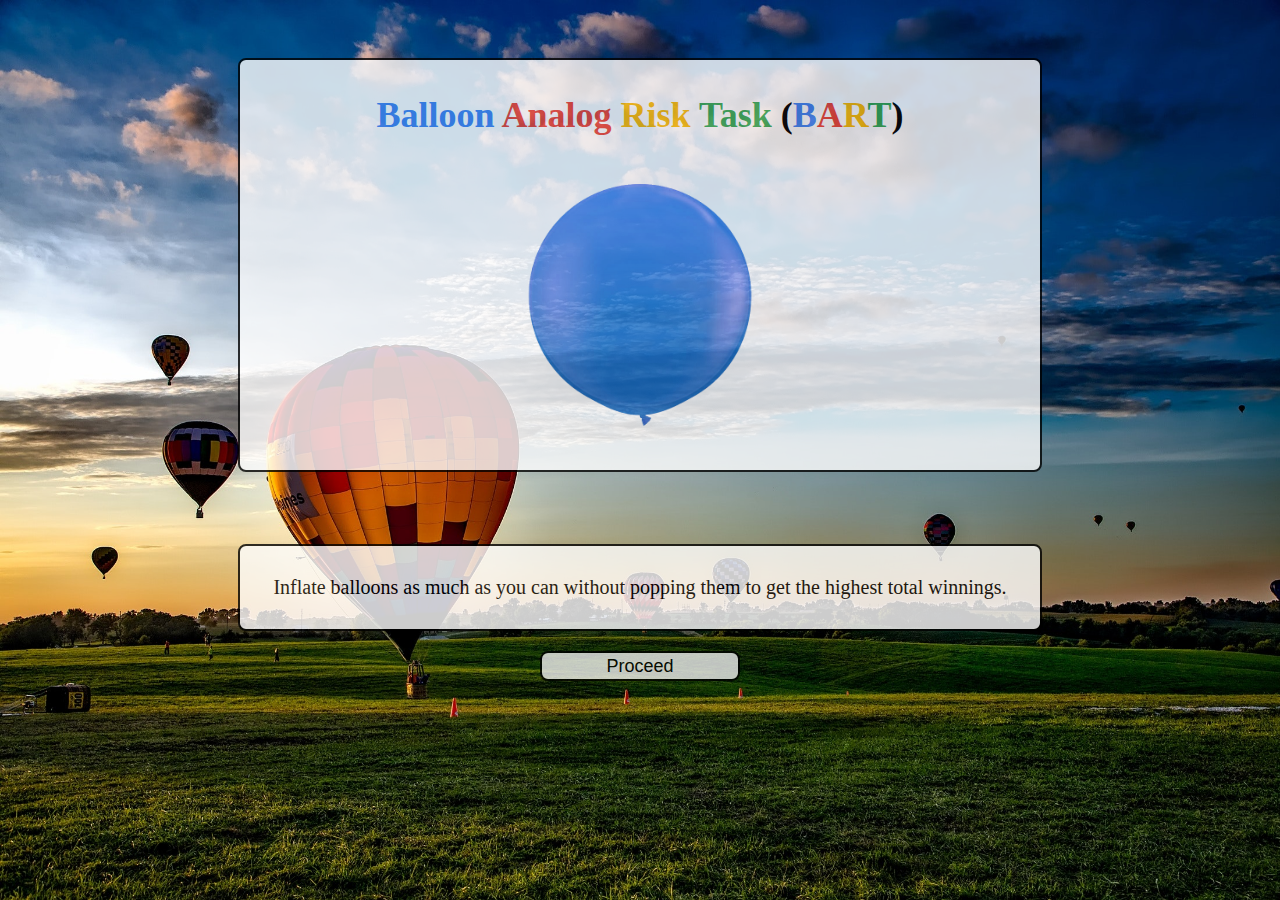
<file: index.html>
<!DOCTYPE html>
<html lang="en">

<head>
    <meta charset="UTF-8">
    <meta http-equiv="X-UA-Compatible" content="IE=edge">
    <meta name="viewport" content="width=device-width, initial-scale=1.0">
    <title>BART</title>
</head>
<link rel="stylesheet" href="page1.css">

<body>
    <div style="background-color: white;">
        <h1 style="text-align:center;"><span style="color: #4285F4;">Balloon</span> <span style="color: #EA4335;" >Analog</span> <span style="color: #FBBC05;"> Risk</span> <span style="color:#34A853;">Task</span> (<span style="color: #4285F4;">B</span><span style="color: #EA4335;" >A</span><span style="color: #FBBC05;">R</span><span style="color:#34A853;">T</span>)</h1> <img src="balloon.png" style="height:300px;width:300px;"> </div>
    </br>
    </br>
    </br>
    </br>
    <div style="margin-top: 0px;background-color:white;">
        <p style="font-size:20px;">Inflate balloons as much as you can without popping them to get the highest total winnings.</p>
    </div>
    <form action="page2.html">
        <button style="height:30px;width:200px;">Proceed</button>
        </br>
        </br>
    </form>
</body>

</html>
</file>
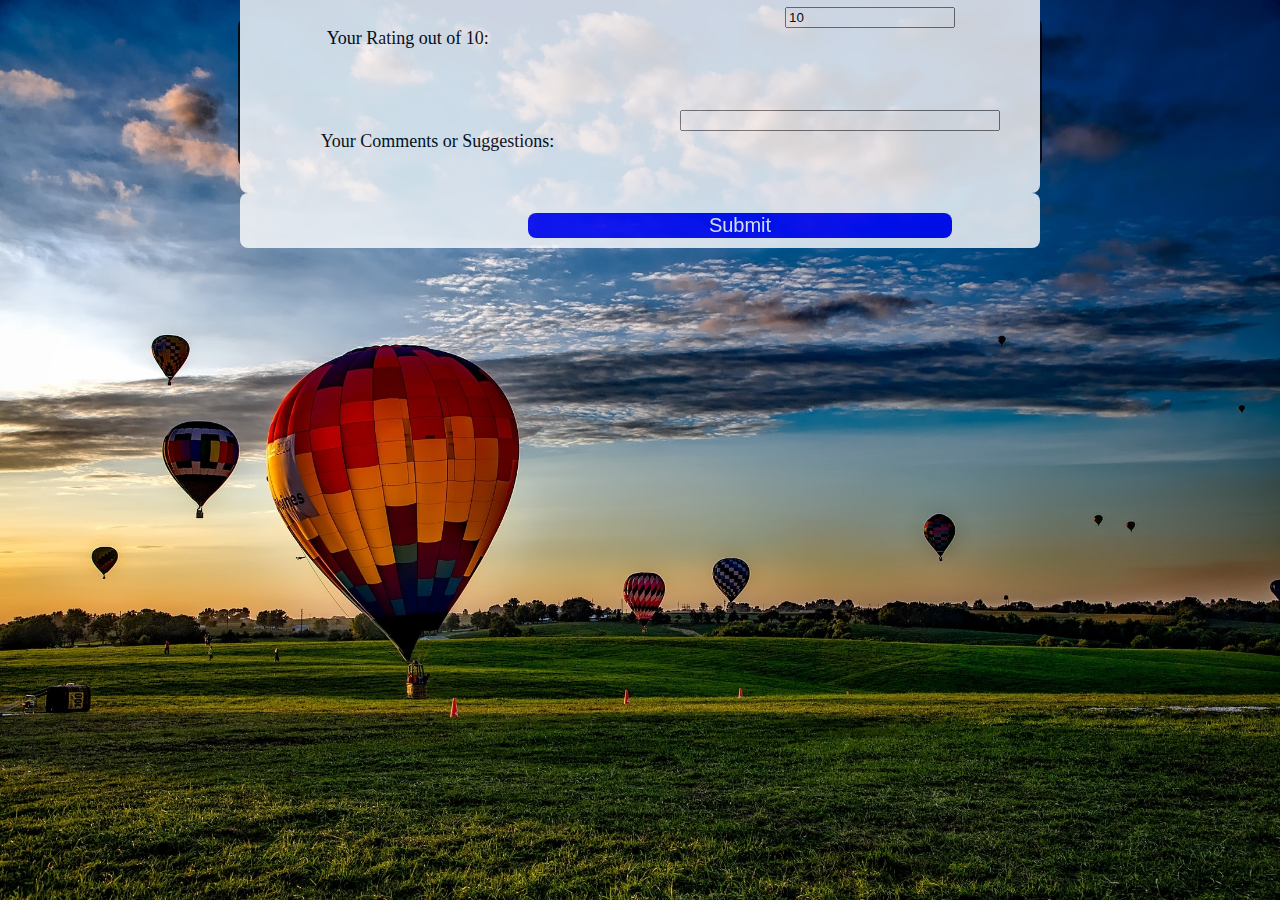
<file: feedback.html>
<html>
<title>Feebback</title>
<link rel="stylesheet" href="data.css">

<body>
    <div style="border:0px;" style="">
        <div class="lll">
            <h3>Please Give Feedback as it helps us to improve</h3>
            <form action="index.html" method="POST">
                <div style="border:0px;display:flex;flex-direction: row;">
                    <div style="border:0px;">
                        <label for="fname" class="mmm">Your Rating out of 10:&nbsp </label>
                    </div>
                    <div style="border:0px;margin-left: 120px;">
                        <input type="number" id="sss" name="name111" max="10" min="0" class="mmm" value="10" style="width:50%;">
                        <br>
                        <br> </div>
                </div>
                <div style="border:0px;display:flex;flex-direction: row;">
                    <div style="border:0px;">
                        <label for="fname" class="mmm">Your Comments or Suggestions:&nbsp </label>
                    </div>
                    <div style="border:0px; margin-left: 1">
                        <input type="text" id="sss" name="name111" class="mmm" value="" style="width:80%;">
                        <br>
                        <br> </div>
                </div>
                <div style="width:100%;color:blue;border:0px;">
                    <input type="submit" value="Submit" name="kkk" class="sub" id="ssss" style="width:53%;font-size: 20px;border:0px blue;background-color: blue;border-radius: 8px;color:white;">
                </div>
            </form>
        </div>
</body>

</html>
</file>
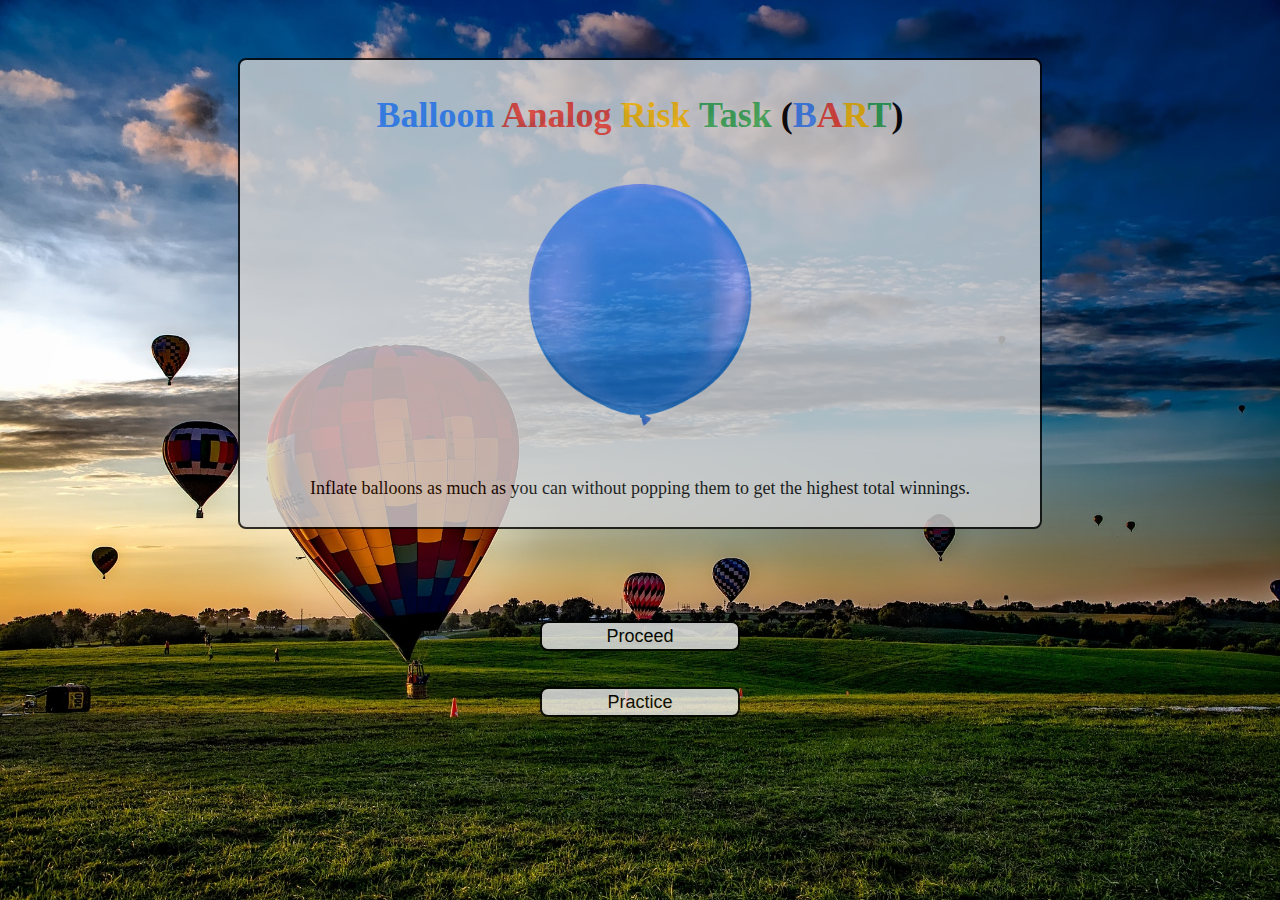
<file: page1.html>
<!DOCTYPE html>
<html lang="en">
<head>
  <meta charset="UTF-8">
  <meta http-equiv="X-UA-Compatible" content="IE=edge">
  <meta name="viewport" content="width=device-width, initial-scale=1.0">
  <title>BART</title>
</head>
<link rel="stylesheet" href="page1.css">

<body>

  <div >
    <h1 style="text-align:center;"><span style="color: #4285F4;">Balloon</span> <span style="color: #EA4335;" >Analog</span> <span style="color: #FBBC05;"> Risk</span> <span style="color:#34A853;">Task</span> (<span style="color: #4285F4;">B</span><span style="color: #EA4335;" >A</span><span style="color: #FBBC05;">R</span><span style="color:#34A853;">T</span>)</h1>
    <img src="balloon.png" style="height:300px;width:300px;">
    <p>Inflate balloons as much as you can without popping them to get the highest total winnings.</p>
  </div></br></br></br></br>
  <form action="page2.html">
    <button style="height:30px;width:200px;">Proceed</button></br></br>
    <button style="height:30px;width:200px;">Practice</button>
  </form>

</body>

</html>
</file>
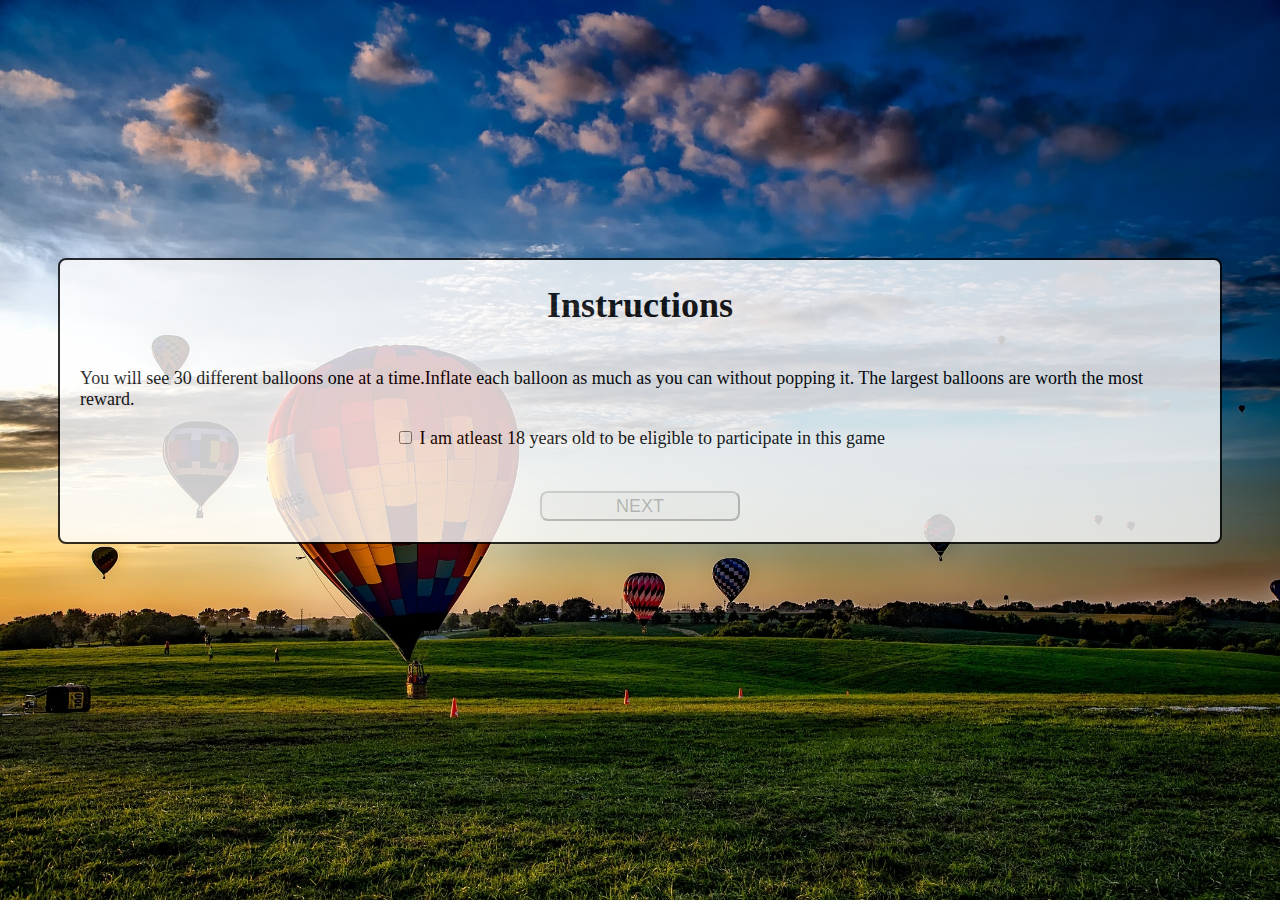
<file: page2.html>
<!DOCTYPE html>
<html lang="en">

<head>
    <meta charset="UTF-8">
    <meta http-equiv="X-UA-Compatible" content="IE=edge">
    <meta name="viewport" content="width=device-width, initial-scale=1.0">
    <title>BART</title>
</head>
<link rel="stylesheet" href="page2.css">
<script type=text/javascript>
window.onload = function(){
    alert('Please check checkbox to continue!!!');
}
    function validate() {
        if (document.getElementById('vehicle1').checked) {
            console.log("done");
            document.getElementById('btn').disabled = false;
        } else {
            alert("Please check checkbox to continue!!!");
            document.getElementById('btn').disabled = true;
        }
    }
</script>
<body>
    <div class="zz">
        <h1>Instructions</h1>
        <p>You will see 30 different balloons one at a time.Inflate each balloon as much as you can without popping it. The largest balloons are worth the most reward.</p> 
        <div>
        <input type="checkbox" id="vehicle1" name="vehicle1" value="Bike" onclick="validate()">
        <label for="vehicle1"> I am atleast 18 years old to be eligible to participate in this game</label>
        <br> </br>
        </br>

    </div>
        <div class="x">
            <div>
                <form action="page3.html">
                    <button style="height:30px;width:200px;" disabled id="btn">NEXT</button>
                    </br>
                </form>
            </div>
        </div>
    </div>
</body>

</html>
</file>
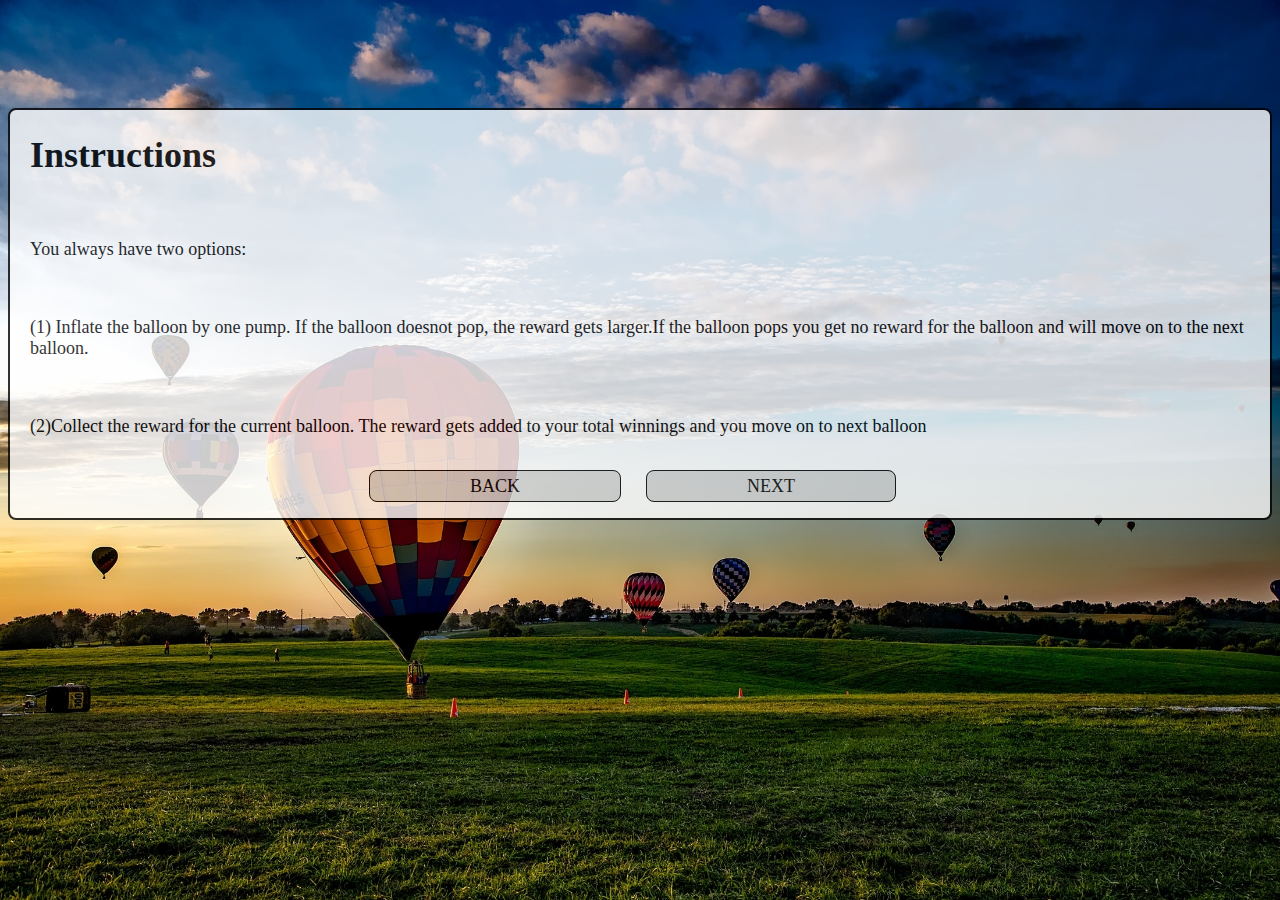
<file: page3.html>
<!DOCTYPE html>
<html lang="en">

<head>
    <meta charset="UTF-8">
    <meta http-equiv="X-UA-Compatible" content="IE=edge">
    <meta name="viewport" content="width=device-width, initial-scale=1.0">
    <title>BART</title>
</head>
<link rel="stylesheet" href="page3.css">

<body>
    <div class="bigger">
        <h1>Instructions</h1></br>
        <p>You always have two options:</p>
        </br>
        <p>(1) Inflate the balloon by one pump. If the balloon doesnot pop, the reward gets larger.If the balloon pops you get no reward for the balloon and will move on to the next balloon.</p>
        </br>
        <p>(2)Collect the reward for the current balloon. The reward gets added to your total winnings and you move on to next balloon</p>
        </br>
        <div class="smaller">
            <div> <a href="page2.html">BACK</a></div>
            <div><a href="page4.html">NEXT</a></br>
                </br>
            </div>
        </div>
    </div>
</body>

</html>
</file>
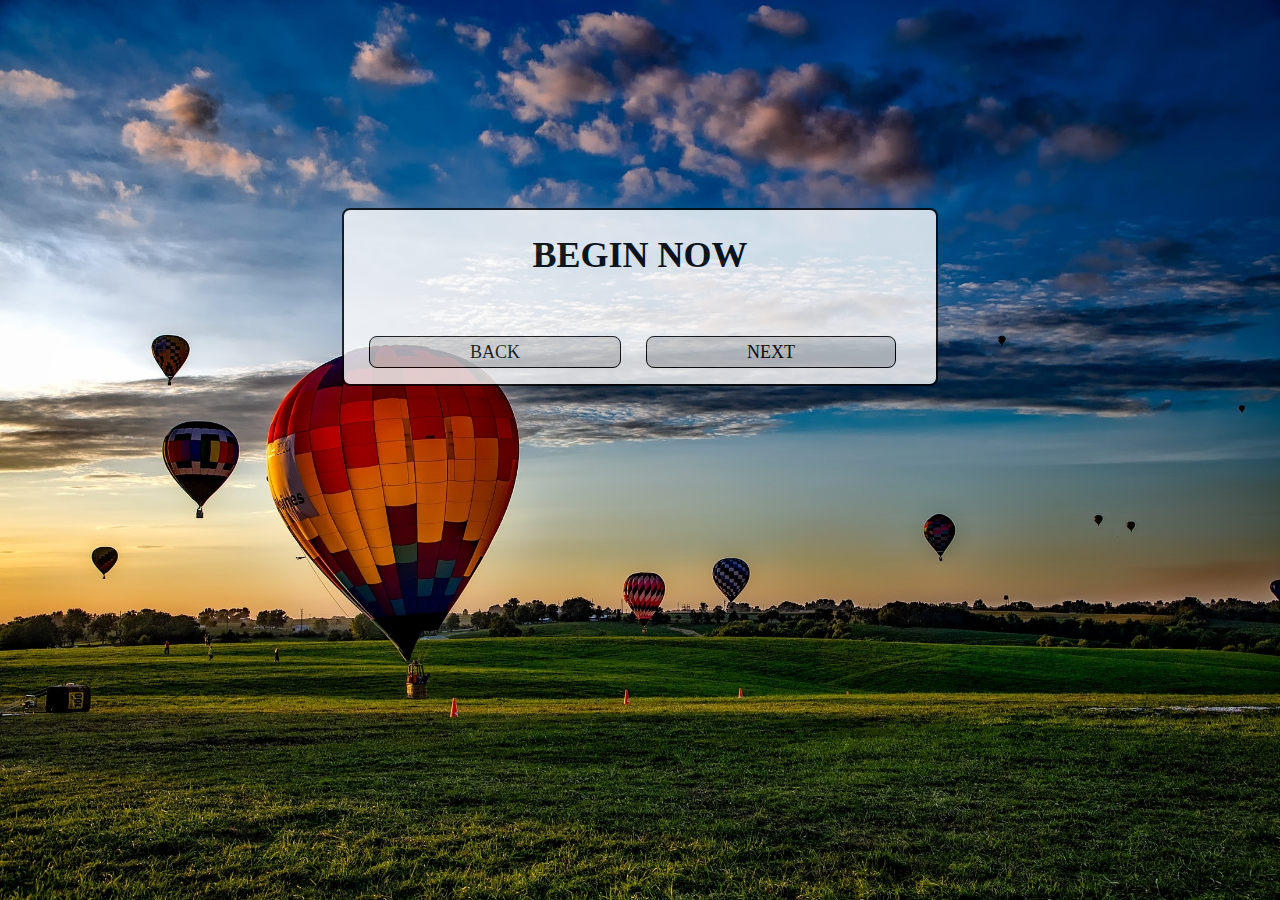
<file: page4.html>
<!DOCTYPE html>
<html lang="en">

<head>
    <meta charset="UTF-8">
    <meta http-equiv="X-UA-Compatible" content="IE=edge">
    <meta name="viewport" content="width=device-width, initial-scale=1.0">
    <title>BART</title>
</head>
<link rel="stylesheet" href="page4.css">

<body>
    <div class="bigger">
        <h1 style="text-align:center;">BEGIN NOW</h1></br>
        </br>
        <div class="smaller" style="text-align:center;">
            <div> <a href="page3.html">BACK</a></div>
            <div> <a href="page5.html">NEXT</a></br>
                </br>
            </div>
        </div>
    </div>
</body>

</html>
</file>
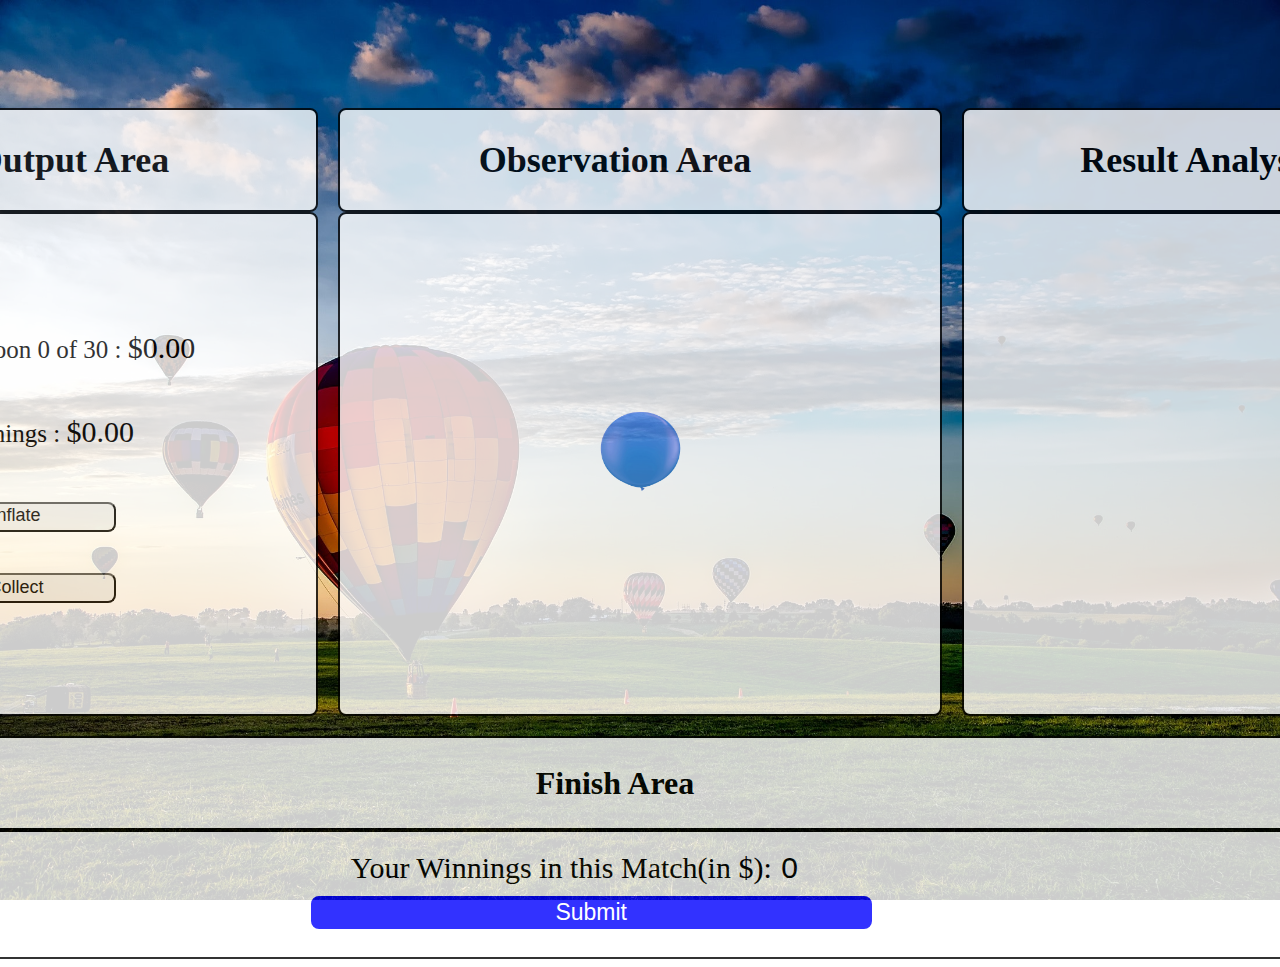
<file: page5.html>
<!DOCTYPE html>
<html lang="en">

<head>
    <meta charset="UTF-8">
    <meta http-equiv="X-UA-Compatible" content="IE=edge">
    <meta name="viewport" content="width=device-width, initial-scale=1.0">
    <title>BART</title>
</head>
<link rel="stylesheet" href="page5.css">
<script src="https://cdn.plot.ly/plotly-2.4.2.min.js"></script>
<script src="https://ajax.googleapis.com/ajax/libs/jquery/1.12.4/jquery.min.js"></script>
<script>
    var val1 = [];
    var val2 = [];
    var val3 = [];
    val1.push(0);
    val2.push(0);
    val3.push(0);
    var xx = 0;
    let n = Math.floor((Math.random() * 10) + 1);
    val3.push(n);
    var m = 0;
    var r = 1;
    var s = 0; // total rewards
    var balloon_number = 1;
    var s1 = 0;
    var p = document.getElementsByTagName("p");
    var button = document.getElementsByTagName("button")
    var f;

    function myFunction() {
        if (m > n) {
            document.getElementById("myImg").height = 98;
            document.getElementById("myImg").width = 107;
            n = Math.floor((Math.random() * 10) + 1);
            if (val3.length < 31) {
                val3.push(n);
            }

            m = 0;
            s1 = 0;
            if (val1.length < 31) {
                val1.push(balloon_number);
                val2.push(s1);
            }
            balloon_number += 1;
            if (balloon_number > 30) {
                document.getElementById("ssss").disabled = false;
                window.alert("Please click on submit button to continue");
            }
        }
        document.getElementById("demo").innerHTML = "";
        document.getElementById("myImg").height = document.getElementById("myImg").height + 25;
        document.getElementById("myImg").width = document.getElementById("myImg").width + 15;
        m = m + 1;
        s1 = s1 + 1;
        if (m <= n && (balloon_number <= 30)) {
            document.getElementById("reward").innerHTML = "Reward for balloon " + balloon_number + " of 30 : <span style=" + "font-size:30px;" + ">" + "$" + m + ".00" + "</span>";
        }
        else if (balloon_number <= 30) {
            m = 0;
            document.getElementById("reward").innerHTML = "Reward for balloon " + balloon_number + " of 30 : <span style=" + "font-size:30px;" + ">" + "$" + m + ".00" + "</span>";
            var element = document.createElement("h1");
            if (val3.length < 31) {
                val3.push(n);
            }
            if (val1.length < 31) {
                val1.push(balloon_number);
                val2.push(0);
            }
            balloon_number += 1;
            element.innerHTML = "Pop! Reward Lost";
            element.style.color = "red";
            document.getElementById("demo").appendChild(element);
            document.getElementById("myImg").height = 98;
            document.getElementById("myImg").width = 107;
            s1 = 0;

        }
    }

    function anotherfunction() {
        if (balloon_number + 1 <= 30) {
            document.getElementById("demo").innerHTML = "";
            var element = document.createElement("h1");
            element.style.color = "green";
            element.innerHTML = "Reward Collected";
            document.getElementById("demo").appendChild(element);
            s = s + s1;
            var temp1 = s1;
            if (val1.length < 31) {
                val1.push(balloon_number);
                val2.push(s1);
            }
            s1 = 0;
            document.getElementById("total").innerHTML = "Total winnings : <span style=" + "font-size:30px;>" + "$" + s + ".00</span>" + "</br></br>";
            document.getElementById("sss").readOnly = false;
            document.getElementById("sss").value = s;
            document.getElementById("sss").readOnly = true;
            n = Math.floor((Math.random() * 10) + 1);
            if (val3.length < 31) {
                val3.push(n);
            }
            m = 0;
            balloon_number += 1;
            document.getElementById("reward").innerHTML = "Reward for balloon " + balloon_number + " of 30 : <span style=" + "font-size:30px;" + ">" + "$" + m + ".00" + "</span>";
            document.getElementById("myImg").height = 98;
            document.getElementById("myImg").width = 107;
            f = s;
        }
        else {
            document.getElementById("demo").innerHTML = "";
            var element = document.createElement("h1");
            element.style.color = "green";
            element.innerHTML = "Reward Collected";
            document.getElementById("demo").appendChild(element);
            var ans = 0;

            s = s + s1;
            if (val1.length < 31) {
                val1.push(balloon_number);
                val2.push(s1);
            }
            for(var i = 1;i < val1.length;i++){
                ans += (val2[i]/val3[i]);
            }
            ans /= 30;
            console.log(val2,val3,ans);
            s1 = 0;
            document.getElementById("total").innerHTML = "Total winnings : <span style=" + "font-size:30px;>" + "$" + s + ".00</span>" + "</br></br>";
            document.getElementById("sss").readOnly = false;
            document.getElementById("sss").value = s;
            document.getElementById("sss").readOnly = true;
            n = Math.floor((Math.random() * 10) + 1);
            if (val3.length < 31) {
                val3.push(n);
            }
            m = 0;
            document.getElementById("myImg").height = 98;
            document.getElementById("myImg").width = 107;
            f = s;
            document.getElementById("ssss").disabled = false;
            document.getElementById("xxx").innerHTML = "<h3>Risk Factor : "+ans+"</h3>";
            console.log(val1.length, val2.length, val3.length);
            var trace1 = {
                x: val1
                , y: val2
                , mode: 'lines+markers'
                , name: 'User Values'
            };
            var trace2 = {
                x: val1
                , y: val3
                , mode: 'lines+markers'
                , name: 'System Generated Values'
            };
            var data = [trace1, trace2];
            var layout = {
                title: 'Plot of User input and System Generated Threshold values'
                , width: 600
                , height: 350
            , };
            TESTER = document.getElementById('p111');
            Plotly.newPlot(TESTER, data, layout);
            window.alert("Your game is over!!!. Please click on submit button to continue");
        }
    }
</script>

<body>
    <div>
        <div class="hhh">
            <div class="bigger">
                <div class="inn1">
                    <div class="temp" style="text-align:center;background-color: white;margin-bottom: 0px;padding-right:50px;margin-right:20px;border-radius: 8px;border:2px solid black;">
                        <h1 style="padding-top:5px;padding-bottom:5px;">Input and Output Area</h1> </div>
                    <div class="in1">
                        <p id="reward" style="font-size:25px">Reward for balloon 0 of 30 : <span style="font-size:30px;">$0.00</span></p>
                        <p id="total" style="font-size:25px">Total winnings : <span style="font-size:30px;">$0.00</span> </br>
                            </br>
                        </p>
                        <button style="height:30px;width:200px;padding-bottom: 10px;" onclick="myFunction()">Inflate</button>
                        </br>
                        <button style="height:30px;width:200px;" onclick="anotherfunction()">Collect</button>
                    </div>
                </div>
                <div class="inn2">
                    <div class="temp" style="text-align:center;background-color: white;margin-bottom: 0px,padding-bottom: 0px;padding-right:50px;border-radius: 8px;border:2px solid black;">
                        <h1 style="padding-top:5px;padding-bottom:5px;">Observation Area</h1> </div>
                    <div class="in2">
                        <div class="out"> <img id="myImg" src="balloon.png" width="107" height="98"> </div>
                        <div>
                            <p id="demo" style="justify-content: center;"></p>
                        </div>
                    </div>
                </div>
                <div class="in3" style="margin-left:20px;">
                    <div class="temp" style="text-align:center;background-color: white;margin-bottom: 0px,padding-bottom: 0px;padding-right:50px;border-radius: 8px;border:2px solid black;">
                        <h1 style="padding-top:5px;padding-bottom:5px;">Result Analysis Area</h1> </div>
                    <div class="in2" id="p111"> <h2 id = "xxx"> </h2></div>

                </div>
            </div>
        </div>
        <div class="hh" style="text-align:center;background-color: white;padding-top: 100px,padding-bottom: 0px;padding-right:50px;border-radius: 8px;border:2px solid black;margin-top:20px;">
            <h1 style="padding-top:5px;padding-bottom:5px;">Finish Area</h1> </div>
        <div>
            <div class="lll">
                <form action="data.php" method="POST">
                    <div class="zz">
                        <label for="fname" class="mmm">Your Winnings in this Match(in $):&nbsp </label>
                        <input type="text" id="sss" name="name111" class="mmm" value="0">
                        <br>
                        <br> </div>
                    <div style="width:100%;color:blue;">
                        <input type="submit" value="Submit" name="kkk" class="sub" disabled id="ssss">
                    </div>
                </form>
            </div>
        </div>
    </div>
</body>

</html>
</file>
<file: page1.css>
body {
    display: flex;
    flex-wrap: wrap;
    justify-content: center;
    flex-direction: column;
    align-items: center;
    background-image: url("t5.jpg");
    background-size: 100% 100%;
    background-repeat: no-repeat;
    background-attachment: fixed;
    opacity: 0.8;
    vertical-align: middle;
}

div {
    display: flex;
    flex-direction: column;
    justify-content: center;
    align-items: center;
    padding: 10px 0px 10px 0px;
    background-color: lightgrey;
    text-align: center;
    font-size: large;
    margin-top: 50px;
    width: 800px;
    border-radius: 8px;
    border: 2px solid black;
}

button {
    display: flex;
    justify-content: center;
    align-items: center;
    flex-direction: column;
    margin: 20px 0px -20px 0px;
    border: 2px solid black;
    border-radius: 8px;
    font-size: large;
}

button:hover {
    background-color: blue;
    color: white
}
</file>
<file: data.css>
body {
    display: flex;
    flex-wrap: wrap;
    justify-content: center;
    flex-direction: column;
    align-items: center;
    background-image: url("t5.jpg");
    background-size: 100% 100%;
    background-repeat: no-repeat;
    background-attachment: fixed;
    background-color: white;
    opacity: 0.8;
    vertical-align: middle;
}

div {
    display: flex;
    flex-direction: column;
    justify-content: center;
    align-items: center;
    padding: 10px 0px 10px 0px;
    background-color: white;
    text-align: center;
    font-size: large;
    width: 800px;
    border-radius: 8px;
    border: 2px solid black;
}

.sub {
    background-color: blue;
    color: white;
    width: 53%;
    border: 2px solid blue;
    border-radius: 8px;
    font-size: 23px;
    margin-top: 10px;
    margin-left: 200px;
}

.lll {
    display: flex;
    justify-content: center;
    align-items: center;
    background-color: white;
    flex-direction: column;
    height: 125px;
    border-color: black;
    background-color: white;
    border: 2px solid black;
    border-radius: 8px;
}
</file>
<file: page2.css>
body {
    display: flex;
    flex-direction: column;
    justify-content: center;
    align-items: center;
    background-color: grey;
    background-image: url("t5.jpg");
    background-size: 100% 100%;
    background-repeat: no-repeat;
    background-attachment: fixed;
    opacity: 0.8;
}

.zz {
    display: flex;
    flex-direction: column;
    justify-content: center;
    align-items: center;
    background-color: white;
    border: 2px solid black;
    margin: 250px 50px;
    padding-left: 20px;
    padding-right: 20px;
    font-size: large;
    border-radius: 8px;
    color: black;
}

.x {
    display: flex;
    flex-direction: column;
    justify-content: center;
    align-items: center;
}

button {
    display: flex;
    flex-direction: column;
    justify-content: center;
    align-items: center;
    border-radius: 8px;
    font-size: large;
}

button:hover {
    background-color: blue;
    color: white;
}
</file>
<file: page3.css>
body {
    background-color: grey;
    display: flex;
    justify-content: center;
    background-image: url("t5.jpg");
    background-size: 100% 100%;
    background-repeat: no-repeat;
    background-attachment: fixed;
    opacity: 0.8;
}

.bigger {
    background-color: white;
    border: 2px solid black;
    margin-top: 100px;
    padding-left: 20px;
    padding-right: 20px;
    font-size: large;
    border-radius: 8px;
    color: black;
}

div.smaller {
    display: flex;
    justify-content: center;
    align-content: center;
    background-color: white;
    margin: 2px solid black;
}

div.smaller a {
    border: 1px solid black;
    margin-left: 5px;
    margin-right: 20px;
    padding: 5px 100px;
    color: black;
    font-size: large;
    text-decoration: none;
    border-radius: 8px;
    background-color: lightgray;
}

div.smaller a:hover {
    background-color: blue;
    color: white;
}
</file>
<file: page4.css>
body {
    display: flex;
    justify-content: center;
    align-content: center;
    background-color: grey;
    background-image: url("t5.jpg");
    background-size: 100% 100%;
    background-repeat: no-repeat;
    background-attachment: fixed;
    opacity: 0.8;
}

.bigger {
    background-color: white;
    border: 2px solid black;
    margin-top: 200px;
    padding-left: 20px;
    border-radius: 8px;
    padding-right: 20px;
    font-size: large;
    color: black;
}

div.smaller {
    display: flex;
    justify-content: center;
    background-color: white;
    margin: 2px solid black;
}

div.smaller a {
    border: 1px solid black;
    padding: 5px 100px;
    margin-left: 5px;
    margin-right: 20px;
    border-radius: 8px;
    color: black;
    font-size: large;
    text-decoration: none;
    background-color: lightgray;
}

div.smaller a:hover {
    background-color: blue;
    color: white;
}
</file>
<file: page5.css>
body {
    display: flex;
    justify-content: center;
    align-items: center;
    background-image: url("t5.jpg");
    background-size: 100% 100%;
    background-repeat: no-repeat;
    background-attachment: fixed;
    opacity: 0.8;
}

.bigger {
    display: flex;
    justify-content: center;
    align-items: center;
    margin-top: 100px;
    font-size: large;
    color: black;
    border-radius: 8px;
    border-color: black;
}

.temp {
    padding-top: 0px;
    margin-top: 0px;
    float: top;
}

div.in1 {
    display: flex;
    justify-content: center;
    align-items: center;
    flex-direction: column;
    width: 600px;
    height: 500px;
    margin-right: 20px;
    border-color: black;
    background-color: white;
    border-radius: 8px;
    border: 2px solid black;
}

.in2 {
    display: flex;
    justify-content: center;
    align-items: center;
    flex-direction: column;
    width: 600px;
    height: 500px;
    border-color: black;
    background-color: white;
    border: 2px solid black;
    border-radius: 8px;
}

button {
    border-radius: 8px;
    font-size: large;
    color: black;
    margin-bottom: 20px;
}

button:hover {
    background-color: blue;
    color: white
}

.lll {
    display: flex;
    justify-content: center;
    align-items: center;
    flex-direction: column;
    height: 125px;
    border-color: black;
    background-color: white;
    border: 2px solid black;
    border-radius: 8px;
}

.sub {
    background-color: blue;
    color: white;
    width: 53%;
    border: 2px solid blue;
    border-radius: 8px;
    font-size: 23px;
    margin-top: 10px;
    margin-left: 200px;
}

.mmm {
    font-size: 30px;
    border: 0px;
}

.zz {
    display: flex;
    justify-content: center;
    align-items: center;
    justify-content: center;
    flex-direction: row;
    margin-left: 240px;
    margin-top: -10px;
}

.hh {
    text-align: center;
    background-color: white;
    padding-top: 100px, padding-bottom: 0px;
    padding-right: 50px;
    border-radius: 8px;
    border: 2px solid black;
    margin-top: 20px;
}

input:focus {
    outline: none;
}

.plt {
    display: flex;
    justify-content: center;
    align-items: center;
    flex-direction: column;
    height: 125px;
    border-color: black;
    background-color: white;
    border: 2px solid black;
    border-radius: 8px;
    margin-top: 100px;
}

.p111 {
    display: flex;
    justify-content: center;
    align-items: center;
    flex-direction: column;
    height: 600px;
    width: 500px;
    background-color: lightgray;
}
</file>
